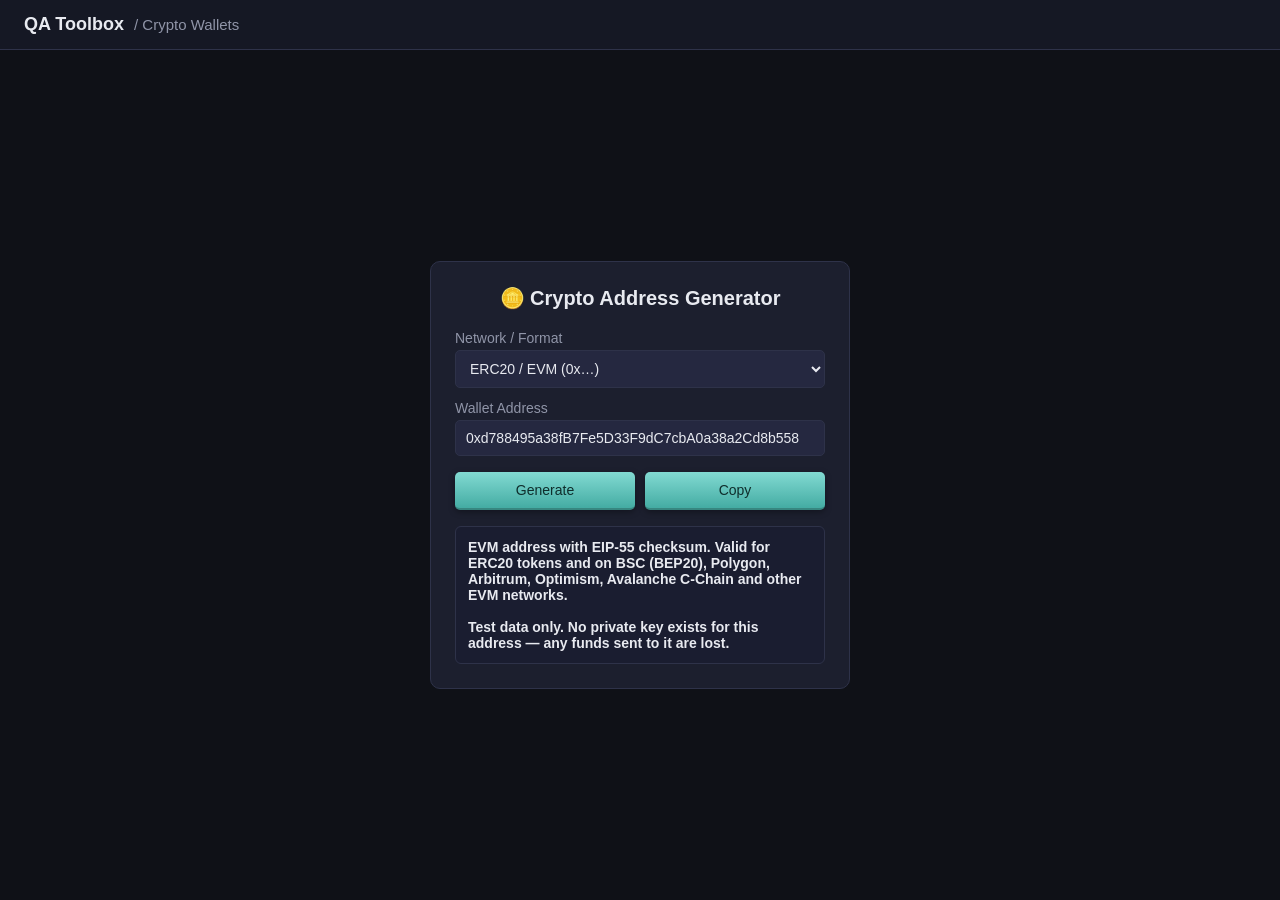
<file: pages/crypto.html>
<!DOCTYPE html>
<html lang="en">
<head>
  <meta charset="UTF-8">
  <meta name="viewport" content="width=device-width, initial-scale=1.0">
  <title>Crypto Address Generator — QA Toolbox</title>
  <link rel="icon" type="image/svg+xml" href="../favicon.svg">
  <link rel="stylesheet" href="../css/style.css">
</head>
<body>

  <header class="site-header">
    <a href="../index.html">QA Toolbox</a>
    <span class="breadcrumb">/ Crypto Wallets</span>
  </header>

  <main class="page-generator">
    <div class="card">
      <h2>&#129689; Crypto Address Generator</h2>

      <label for="cryptoFormat">Network / Format</label>
      <select id="cryptoFormat" onchange="generateCrypto()">
        <optgroup label="Ethereum / EVM">
          <option value="evm" selected>ERC20 / EVM (0x…)</option>
        </optgroup>
        <optgroup label="Bitcoin">
          <option value="btc-p2pkh">Legacy P2PKH (1…)</option>
          <option value="btc-p2sh">P2SH (3…)</option>
          <option value="btc-p2wpkh">Native SegWit (bc1q…)</option>
        </optgroup>
        <optgroup label="Solana">
          <option value="sol">Solana (Base58)</option>
        </optgroup>
        <!-- TRON: for future use, hidden until the platform supports it. Logic lives in cryptoFormats.tron (js/crypto.js).
        <optgroup label="TRON">
          <option value="tron">TRON / TRC20 (T…)</option>
        </optgroup>
        -->
      </select>

      <label for="cryptoOutput">Wallet Address</label>
      <input type="text" id="cryptoOutput" placeholder="e.g. 0x5aAeb6053F3E94C9b9A09f33669435E7Ef1BeAed" readonly>

      <div class="btn-row">
        <button type="button" onclick="generateCrypto()">Generate</button>
        <button type="button" id="cryptoCopyBtn" onclick="copyCrypto()">Copy</button>
      </div>

      <div class="result" id="cryptoHint"></div>
    </div>
  </main>

  <script src="../js/crypto.js"></script>
  <script>generateCrypto();</script>
</body>
</html>
</file>
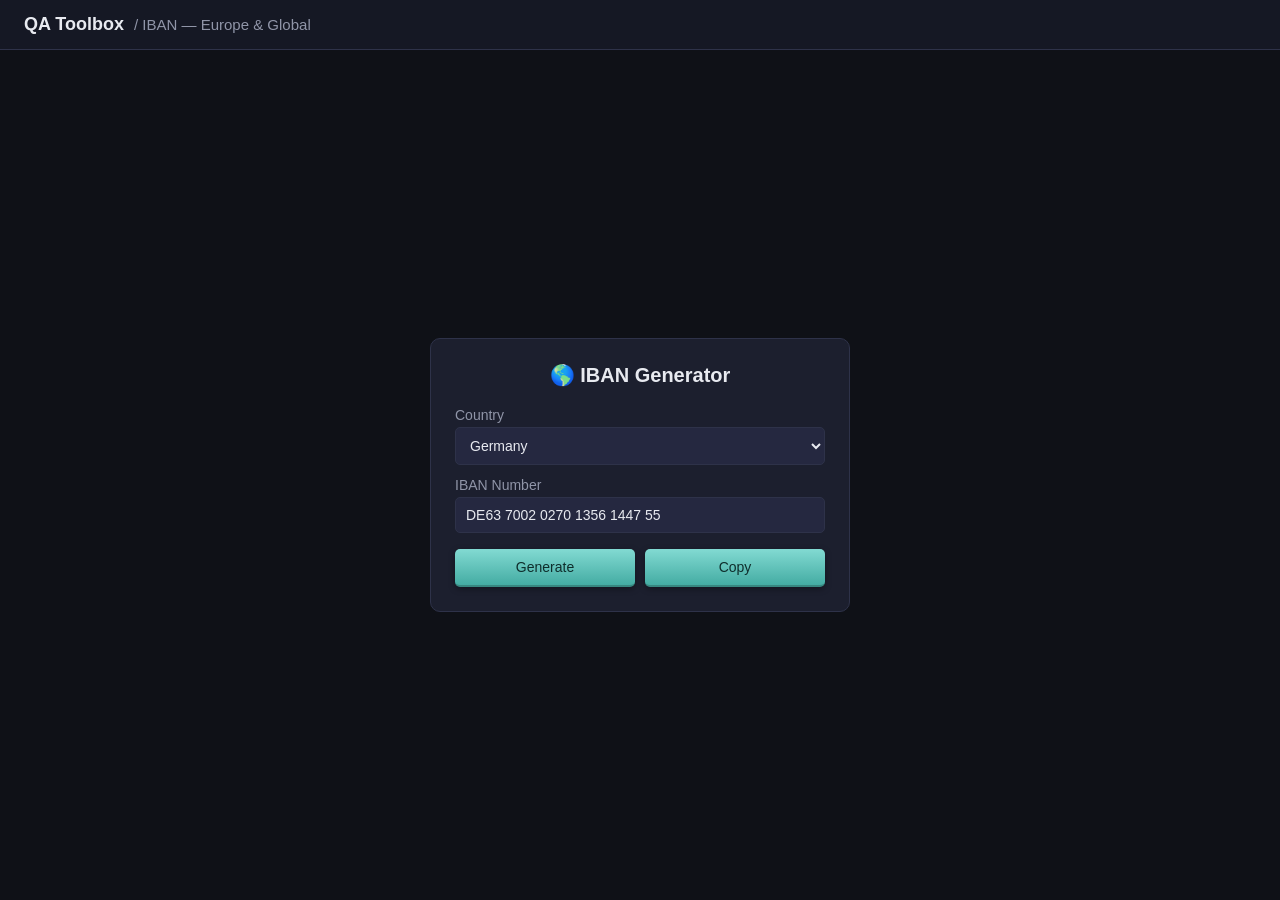
<file: pages/iban.html>
<!DOCTYPE html>
<html lang="en">
<head>
  <meta charset="UTF-8">
  <meta name="viewport" content="width=device-width, initial-scale=1.0">
  <title>IBAN Generator — QA Toolbox</title>
  <link rel="icon" type="image/svg+xml" href="../favicon.svg">
  <link rel="stylesheet" href="../css/style.css">
</head>
<body>

  <header class="site-header">
    <a href="../index.html">QA Toolbox</a>
    <span class="breadcrumb">/ IBAN — Europe &amp; Global</span>
  </header>

  <main class="page-generator">
    <div class="card">
      <h2>&#127758; IBAN Generator</h2>

      <label for="ibanCountry">Country</label>
      <select id="ibanCountry" onchange="generateIBAN()">
        <option value="AT">Austria</option>
        <option value="BE">Belgium</option>
        <option value="HR">Croatia</option>
        <option value="CZ">Czech Republic</option>
        <option value="DK">Denmark</option>
        <option value="EE">Estonia</option>
        <option value="FI">Finland</option>
        <option value="FR">France</option>
        <option value="DE" selected>Germany</option>
        <option value="GR">Greece</option>
        <option value="HU">Hungary</option>
        <option value="IE">Ireland</option>
        <option value="IT">Italy</option>
        <option value="LV">Latvia</option>
        <option value="LT">Lithuania</option>
        <option value="LU">Luxembourg</option>
        <option value="MT">Malta</option>
        <option value="NL">Netherlands</option>
        <option value="NO">Norway</option>
        <option value="PL">Poland</option>
        <option value="PT">Portugal</option>
        <option value="RO">Romania</option>
        <option value="SK">Slovakia</option>
        <option value="SI">Slovenia</option>
        <option value="ES">Spain</option>
        <option value="SE">Sweden</option>
        <option value="CH">Switzerland</option>
        <option value="TR">Turkey</option>
        <option value="GB">United Kingdom</option>
      </select>

      <label for="ibanOutput">IBAN Number</label>
      <input type="text" id="ibanOutput" placeholder="e.g. DE89 3704 0044 0532 0130 00" readonly>

      <div class="btn-row">
        <button type="button" onclick="generateIBAN()">Generate</button>
        <button type="button" id="ibanCopyBtn" onclick="copyIBAN()">Copy</button>
      </div>
    </div>
  </main>

  <script src="../js/iban.js"></script>
  <script>generateIBAN();</script>
</body>
</html>
</file>
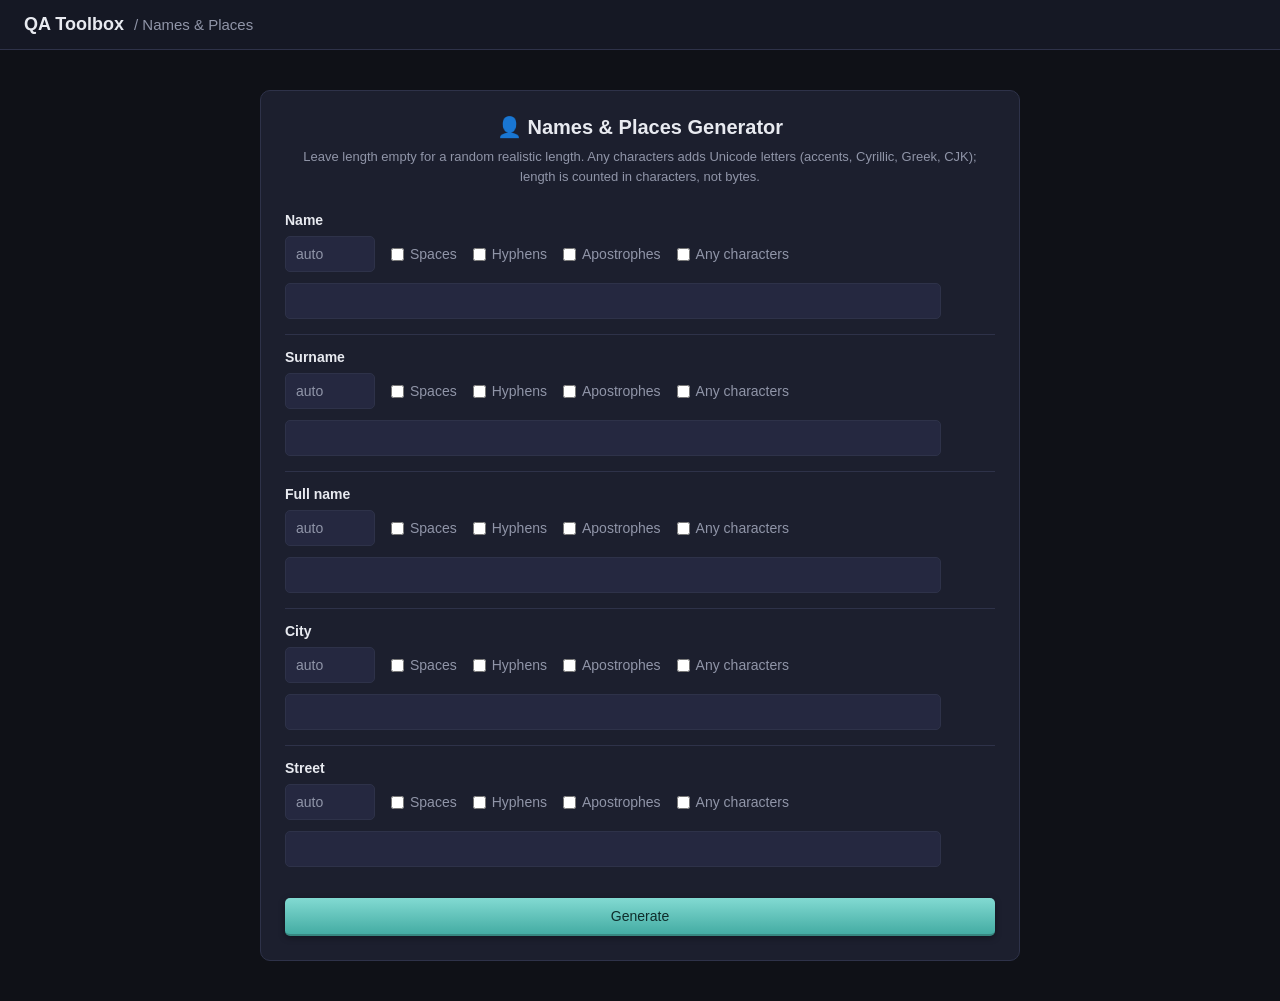
<file: pages/names.html>
<!DOCTYPE html>
<html lang="en">
<head>
  <meta charset="UTF-8">
  <meta name="viewport" content="width=device-width, initial-scale=1.0">
  <title>Names &amp; Places Generator — QA Toolbox</title>
  <link rel="icon" type="image/svg+xml" href="../favicon.svg">
  <link rel="stylesheet" href="../css/style.css">
</head>
<body>

  <header class="site-header">
    <a href="../index.html">QA Toolbox</a>
    <span class="breadcrumb">/ Names &amp; Places</span>
  </header>

  <main class="page-generator">
    <div class="card card-wide">
      <h2>&#128100; Names &amp; Places Generator</h2>
      <p class="card-subtitle">Leave length empty for a random realistic length. Any characters adds Unicode letters (accents, Cyrillic, Greek, CJK); length is counted in characters, not bytes.</p>

      <div class="field-row">
        <label for="firstNameLength">Name</label>
        <div class="field-options">
          <input type="number" id="firstNameLength" min="1" max="1000" placeholder="auto" aria-label="Name length">
          <label><input type="checkbox" id="firstNameSpaces"> Spaces</label>
          <label><input type="checkbox" id="firstNameHyphens"> Hyphens</label>
          <label><input type="checkbox" id="firstNameApostrophes"> Apostrophes</label>
          <label><input type="checkbox" id="firstNameAny" onchange="toggleAny('firstName')"> Any characters</label>
        </div>
        <div class="field-output">
          <input type="text" id="firstNameOutput" readonly aria-label="Name">
          <span class="len-badge" id="firstNameLen"></span>
          <button type="button" class="icon-btn hidden" id="firstNameCopyBtn" title="Copy" aria-label="Copy Name" onclick="copyField('firstName')"></button>
        </div>
        <div class="field-error" id="firstNameError"></div>
      </div>

      <div class="field-row">
        <label for="lastNameLength">Surname</label>
        <div class="field-options">
          <input type="number" id="lastNameLength" min="1" max="1000" placeholder="auto" aria-label="Surname length">
          <label><input type="checkbox" id="lastNameSpaces"> Spaces</label>
          <label><input type="checkbox" id="lastNameHyphens"> Hyphens</label>
          <label><input type="checkbox" id="lastNameApostrophes"> Apostrophes</label>
          <label><input type="checkbox" id="lastNameAny" onchange="toggleAny('lastName')"> Any characters</label>
        </div>
        <div class="field-output">
          <input type="text" id="lastNameOutput" readonly aria-label="Surname">
          <span class="len-badge" id="lastNameLen"></span>
          <button type="button" class="icon-btn hidden" id="lastNameCopyBtn" title="Copy" aria-label="Copy Surname" onclick="copyField('lastName')"></button>
        </div>
        <div class="field-error" id="lastNameError"></div>
      </div>

      <div class="field-row">
        <label for="fullNameLength">Full name</label>
        <div class="field-options">
          <input type="number" id="fullNameLength" min="1" max="1000" placeholder="auto" aria-label="Full name length">
          <label><input type="checkbox" id="fullNameSpaces"> Spaces</label>
          <label><input type="checkbox" id="fullNameHyphens"> Hyphens</label>
          <label><input type="checkbox" id="fullNameApostrophes"> Apostrophes</label>
          <label><input type="checkbox" id="fullNameAny" onchange="toggleAny('fullName')"> Any characters</label>
        </div>
        <div class="field-output">
          <input type="text" id="fullNameOutput" readonly aria-label="Full name">
          <span class="len-badge" id="fullNameLen"></span>
          <button type="button" class="icon-btn hidden" id="fullNameCopyBtn" title="Copy" aria-label="Copy Full name" onclick="copyField('fullName')"></button>
        </div>
        <div class="field-error" id="fullNameError"></div>
      </div>

      <div class="field-row">
        <label for="cityLength">City</label>
        <div class="field-options">
          <input type="number" id="cityLength" min="1" max="1000" placeholder="auto" aria-label="City length">
          <label><input type="checkbox" id="citySpaces"> Spaces</label>
          <label><input type="checkbox" id="cityHyphens"> Hyphens</label>
          <label><input type="checkbox" id="cityApostrophes"> Apostrophes</label>
          <label><input type="checkbox" id="cityAny" onchange="toggleAny('city')"> Any characters</label>
        </div>
        <div class="field-output">
          <input type="text" id="cityOutput" readonly aria-label="City">
          <span class="len-badge" id="cityLen"></span>
          <button type="button" class="icon-btn hidden" id="cityCopyBtn" title="Copy" aria-label="Copy City" onclick="copyField('city')"></button>
        </div>
        <div class="field-error" id="cityError"></div>
      </div>

      <div class="field-row">
        <label for="streetLength">Street</label>
        <div class="field-options">
          <input type="number" id="streetLength" min="1" max="1000" placeholder="auto" aria-label="Street length">
          <label><input type="checkbox" id="streetSpaces"> Spaces</label>
          <label><input type="checkbox" id="streetHyphens"> Hyphens</label>
          <label><input type="checkbox" id="streetApostrophes"> Apostrophes</label>
          <label><input type="checkbox" id="streetAny" onchange="toggleAny('street')"> Any characters</label>
        </div>
        <div class="field-output">
          <input type="text" id="streetOutput" readonly aria-label="Street">
          <span class="len-badge" id="streetLen"></span>
          <button type="button" class="icon-btn hidden" id="streetCopyBtn" title="Copy" aria-label="Copy Street" onclick="copyField('street')"></button>
        </div>
        <div class="field-error" id="streetError"></div>
      </div>

      <div class="btn-row">
        <button type="button" onclick="generateAll()">Generate</button>
      </div>
    </div>
  </main>

  <script src="../js/names.js"></script>
  <script>initNames();</script>
</body>
</html>
</file>
<file: css/style.css>
*, *::before, *::after {
  box-sizing: border-box;
}

body {
  font-family: Arial, sans-serif;
  background: #0f1117;
  color: #e8eaf0;
  margin: 0;
  min-height: 100vh;
}

/* ── Header ─────────────────────────────────────────── */
.site-header {
  background: #151824;
  padding: 14px 24px;
  display: flex;
  align-items: center;
  gap: 10px;
  border-bottom: 1px solid #2e3249;
  position: sticky;
  top: 0;
  z-index: 10;
}

.site-header a {
  color: #e8eaf0;
  text-decoration: none;
  font-size: 18px;
  font-weight: bold;
}

.site-header a:hover {
  color: #62CBC1;
}

.site-header .breadcrumb {
  color: #9095a8;
  font-size: 15px;
}

/* ── Home page layout ────────────────────────────────── */
.page-home {
  display: flex;
  flex-direction: column;
  align-items: center;
  padding: 48px 24px;
}

.page-home h2 {
  font-size: 24px;
  color: #e8eaf0;
  margin: 0;
}

.page-home .subtitle {
  color: #9095a8;
  margin: 8px 0 36px;
  text-align: center;
  font-size: 15px;
}

.cards-grid {
  display: grid;
  grid-template-columns: repeat(auto-fit, minmax(190px, 1fr));
  gap: 20px;
  max-width: 1080px;
  width: 100%;
}

/* ── Generator cards (home page) ────────────────────── */
.gen-card {
  background: #1c1f2e;
  border: 1px solid #2e3249;
  border-radius: 10px;
  padding: 28px 20px;
  display: flex;
  flex-direction: column;
  align-items: center;
  text-align: center;
  gap: 10px;
  transition: box-shadow 0.2s, transform 0.15s, border-color 0.2s;
}

.gen-card .btn {
  flex: none; /* the shared button flex: 1 would stretch it vertically when the row is taller */
  margin-top: auto;
  width: 100%;
  box-sizing: border-box;
  height: 40px;
  display: flex;
  align-items: center;
  justify-content: center;
}

.gen-card:hover {
  border-color: #62CBC1;
  box-shadow: 0 0 20px rgba(98, 203, 193, 0.2);
  transform: translateY(-2px);
}

.gen-card .flag {
  font-size: 48px;
  line-height: 1;
  display: flex;
  align-items: center;
  justify-content: center;
  gap: 8px;
  height: 52px;
}

.h2-flag {
  width: 32px;
  height: 24px;
  background-size: cover;
  border-radius: 3px;
  flex-shrink: 0;
  display: inline-block;
}

.gen-card .flag .fi {
  width: 48px;
  height: 36px;
  background-size: cover;
  border-radius: 4px;
  flex-shrink: 0;
}

.gen-card .country-code {
  font-size: 14px;
  font-weight: 700;
  color: #62CBC1;
  letter-spacing: 0.05em;
  line-height: 1;
  align-self: flex-end;
  padding-bottom: 2px;
}

.gen-card h3 {
  font-size: 20px;
  color: #e8eaf0;
  margin: 0;
}

.gen-card .country {
  color: #9095a8;
  font-size: 14px;
}

.gen-card .currency {
  background: #0d2e2c;
  color: #62CBC1;
  border-radius: 12px;
  padding: 3px 12px;
  font-size: 13px;
  font-weight: bold;
}

/* ── Generator page layout ───────────────────────────── */
.page-generator {
  display: flex;
  justify-content: center;
  align-items: center;
  padding: 40px 24px;
  min-height: calc(100vh - 50px);
}

/* ── Form card ───────────────────────────────────────── */
.card {
  background: #1c1f2e;
  border: 1px solid #2e3249;
  padding: 24px;
  border-radius: 10px;
  max-width: 420px;
  width: 100%;
}

.card h2 {
  margin: 0 0 20px;
  font-size: 20px;
  text-align: center;
  color: #e8eaf0;
  display: flex;
  align-items: center;
  justify-content: center;
  gap: 10px;
}

/* ── Form elements ───────────────────────────────────── */
label {
  display: block;
  margin: 12px 0 4px;
  color: #9095a8;
  font-size: 14px;
  font-weight: 500;
}

input,
select {
  width: 100%;
  padding: 9px 10px;
  border-radius: 5px;
  border: 1px solid #2e3249;
  background: #252840;
  color: #e8eaf0;
  font-size: 14px;
  transition: border-color 0.2s, box-shadow 0.2s;
}

input:focus,
select:focus {
  border-color: #62CBC1;
  box-shadow: 0 0 0 3px rgba(98, 203, 193, 0.15);
  outline: none;
}

select option {
  background: #252840;
  color: #e8eaf0;
}

/* ── Buttons ─────────────────────────────────────────── */
.btn-row {
  display: flex;
  gap: 10px;
  margin-top: 16px;
}

button,
.btn {
  padding: 10px 16px;
  background: linear-gradient(180deg, #82DAD2 0%, #44ACA3 100%);
  color: #0f2e2c;
  border: none;
  border-bottom: 2px solid #378780;
  border-radius: 5px;
  cursor: pointer;
  font-size: 14px;
  flex: 1;
  text-align: center;
  text-decoration: none;
  display: inline-block;
  box-shadow: 0 2px 6px rgba(0, 0, 0, 0.35);
  transition: filter 0.15s, transform 0.1s, box-shadow 0.1s;
}

button:hover,
.btn:hover {
  filter: brightness(1.1);
  box-shadow: 0 4px 10px rgba(0, 0, 0, 0.4);
}

button:active,
.btn:active {
  transform: translateY(1px);
  box-shadow: 0 1px 3px rgba(0, 0, 0, 0.3);
  border-bottom-width: 1px;
}

/* ── Result block (CURP & RFC) ───────────────────────── */
.result {
  margin-top: 16px;
  padding: 12px;
  background: #1a1d30;
  border: 1px solid #2e3249;
  border-radius: 6px;
  font-weight: bold;
  color: #e8eaf0;
  white-space: pre-line;
  font-size: 14px;
}

.result:empty {
  display: none;
}

/* ── Multi-field generators (Names & Addresses) ──────── */
.card-wide {
  max-width: 760px;
}

.card h2:has(+ .card-subtitle) {
  margin-bottom: 8px;
}

.card-subtitle {
  margin: 0 0 12px;
  color: #9095a8;
  font-size: 13px;
  line-height: 1.5;
  text-align: center;
}

/* Same muted tone as .card-subtitle, so the "auto" hint and the subtitle read as one */
.field-options input::placeholder {
  color: #9095a8;
}

.field-row {
  padding: 14px 0;
}

.field-row + .field-row {
  border-top: 1px solid #2e3249;
}

.field-row > label {
  margin: 0 0 8px;
  color: #e8eaf0;
  font-weight: bold;
}

.field-options {
  display: flex;
  flex-wrap: wrap;
  align-items: center;
  gap: 8px 16px;
}

.field-options input[type="number"] {
  width: 90px;
}

.field-options label {
  display: inline-flex;
  align-items: center;
  gap: 6px;
  margin: 0;
  cursor: pointer;
}

.field-options input[type="checkbox"] {
  width: auto;
  padding: 0;
  margin: 0;
  accent-color: #62CBC1;
  cursor: pointer;
}

.field-options label:has(input:disabled) {
  opacity: 0.5;
  cursor: default;
}

.field-output {
  display: flex;
  align-items: center;
  gap: 8px;
  margin-top: 10px;
}

.field-output input {
  flex: 1;
  min-width: 0;
}

.len-badge {
  color: #9095a8;
  font-size: 13px;
  white-space: nowrap;
}

.icon-btn {
  flex: 0 0 38px;
  height: 38px;
  padding: 0;
  display: flex;
  align-items: center;
  justify-content: center;
  background: #252840;
  color: #62CBC1;
  border: 1px solid #2e3249;
  box-shadow: none;
}

.icon-btn:hover {
  border-color: #62CBC1;
  box-shadow: none;
}

.icon-btn:active {
  border-bottom-width: 1px;
}

.icon-btn.hidden {
  visibility: hidden;
}

.field-error {
  margin-top: 6px;
  color: #e5534b;
  font-size: 13px;
}

.field-error:empty {
  display: none;
}
</file>
